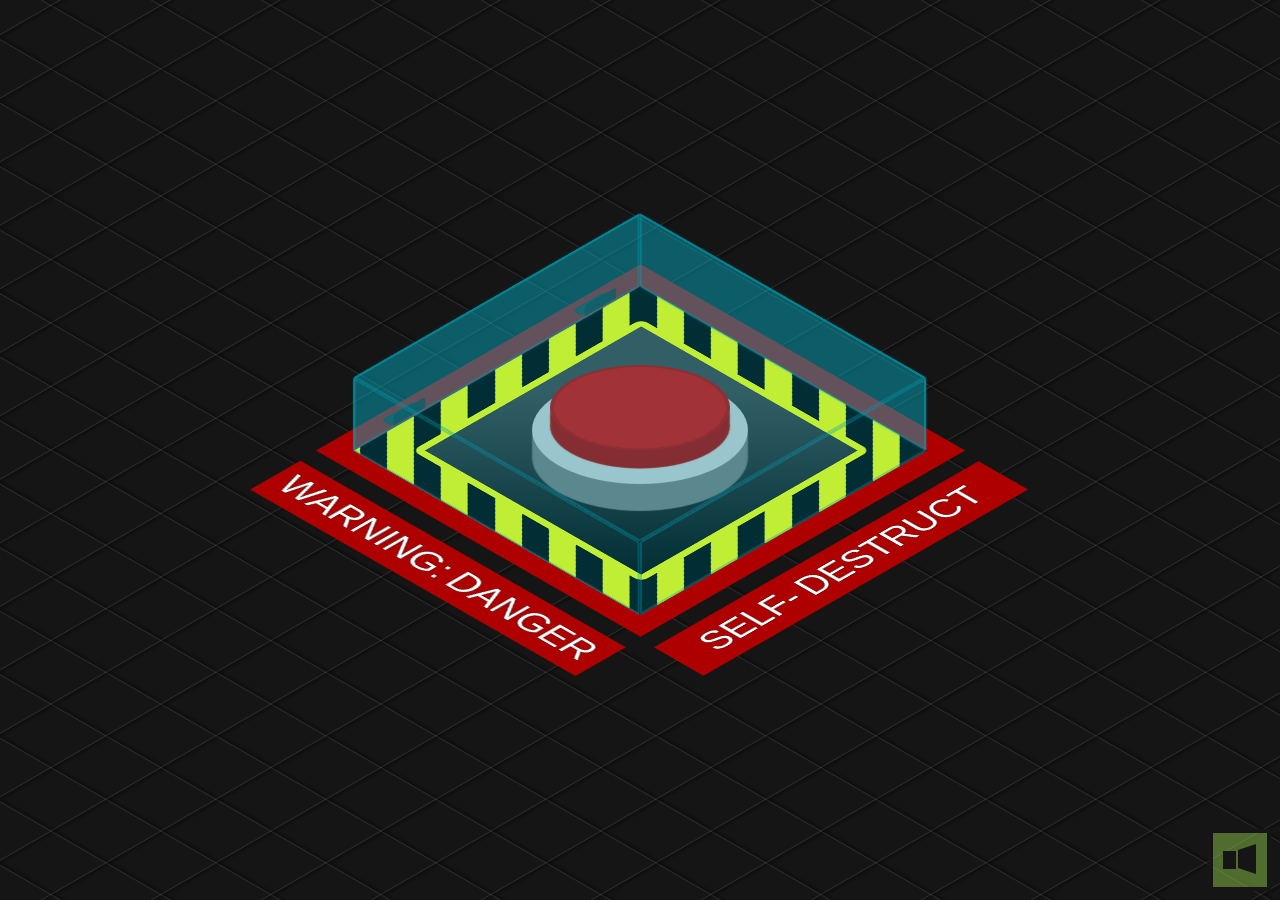
<file: index.html>
<!DOCTYPE html>
<html lang="vi">
<head>
    <meta charset="UTF-8">
    <meta http-equiv="X-UA-Compatible" content="IE=edge">
    <meta name="viewport" content="width=device-width, initial-scale=1.0">
   
    <title>My Love</title>
    <link rel="stylesheet" href="main.css">
    <link rel="shortcut icon" href="./icon.png" type="image/x-icon">
 
</head>
<body>
    <div class="grid"></div>

    <div class="warning"></div>

    <div class="base">
        <button id="activate">
            <span></span>
        </button>
    </div>

    <div class="box opened" id="cover">
        <div></div>
        <div></div>
        <div></div>
        <div></div>
        <div></div>
        <div></div>
        <span></span><span></span>
    </div>

    <div class="hinges"></div>

    <div class="text">
        SELF-&thinsp;DESTRUCT
    </div>
    
    <div id="panel2">
        <div id="msg">YOUR ANSWER IS FALSE</div>
        <span id="again">AGAIN PLEASE</span>
    </div>


    <div id="panel">
        <div id="msg">ANSWER NOW</div>
        <div id="time">9</div>
        <span id="abort"><a href="index2.html">YES</a></span>
        <span id="no">NO</span>
        <span id="detonate">Oc Cho</span>
    </div>

    <div id="turn-off"></div>
    <div id="closing"></div>

    <div id="restart"><button id="reload"></button></div>

    <div id="mute"></div>

    <audio id="alarm">
        <source src="https://josetxu.com/demos/sounds/self-destruct-alarm-count.mp3" type="audio/mpeg">
    </audio>
    
    <script src="main.js"></script>

</body>
</html>
</file>
<file: main.css>
body {
	
	margin: 0;
	padding: 0;
	width: 100vw;
	height: 100vh;
	display: flex;
	justify-content: center;
	align-items: center;
	overflow: hidden;
	background-color: #151515;
}

.base {
	background: #cacaca;
	width: 20vmin;
	border-radius: 27vmin;
	box-shadow: 0 6vmin 0.15vmin 0vmin #777, 0 4vmin 0.15vmin 0vmin #777, 0 2vmin 0.15vmin 0vmin #777;
	padding: 0vmin 2vmin 2vmin 2vmin;
	z-index: 1;
	transform: rotateX(60deg) rotateZ(0deg);
	margin-top: -4.5vmin;
	height: 22vmin;
}

button#activate {
	background: #d60505;
	border: 0;
	width: 20vmin;
	height: 19vmin;
	border-radius: 100%;
	position: relative;
	cursor: pointer;
	outline: none;
	z-index: 2;
	box-shadow: 0 4vmin 0.15vmin 0vmin #af0000, 0 2vmin 0.15vmin 0vmin #af0000;
	top: -2.5vmin;
	border: 0.5vmin solid #af0000a1;
	transition: all 0.25s ease 0s;
}

button#activate:hover {
	box-shadow: 0 3vmin 0.15vmin 0vmin #af0000, 0 1vmin 0.15vmin 0vmin #af0000;
	top: -1.5vmin;
	transition: all 0.5s ease 0s;
}
button#activate:active, button#activate.pushed {
	box-shadow: 0 1vmin 0.15vmin 0vmin #af0000, 0 1vmin 0.15vmin 0vmin #af0000;
	top: 0.5vmin;
	transition: all 0.25s ease 0s;
}
button#activate.pushed {
	box-shadow: 0 0 20px 10px #ff3c3c, 0 0 100px 50px #ff2828;
	background: #ff0000;
	border-bottom: 3px solid #00000020;
}


.box {
	transform: rotateX(-35deg) rotateY(45deg) rotateZ(0deg) rotate3d(1, 0, 0, 90deg);
	transform-origin: center top;
	transform-style: preserve-3d;
	width: 45vmin;
	position: absolute;
	z-index: 5;
	margin-top: 27vmin;
	transition: transform 1s ease 0s;
	cursor: pointer;
	height: 45vmin;
	margin-left: -32vmin;
}

.box.opened {
  transform: rotateX(-35deg) rotateY(45deg) rotateZ(0deg) rotate3d(1, 0, 0, 180deg);
}

.box div {
	position: absolute;
	width: 45vmin;
	height: 45vmin;
	background: #00bcd47d;
	opacity: 0.5;
	border: 3px solid #00a4b9;
	border-radius: 3px;
	box-sizing: border-box;
	box-shadow: 0 0 3px 0 #00bcd48a;
}

.box > div:nth-child(1) {
	opacity: 0;
}
.box > div:nth-child(2) {
	transform: rotateX(90deg) translate3d(0px, 5vmin, 5vmin);
	height: 10vmin;
}
.box > div:nth-child(3) {
	transform: rotateX(0deg) translate3d(0, 0, 10vmin);
}
.box > div:nth-child(4) {
	transform: rotateX(270deg) translate3d(0px, -5vmin, 40vmin);
	height: 10vmin;
}
.box > div:nth-child(5) {
	transform: rotateY(90deg) translate3d(-5vmin, 0, 40vmin);
	width: 10vmin;
}
.box > div:nth-child(6) {
	transform: rotateY(-90deg) translate3d(5vmin, 0vmin, 5vmin);
	width: 10vmin;
}




.grid {
	background:repeating-linear-gradient(150deg, rgba(255,255,255,0) 0, rgba(255,255,255,0) 49px, rgb(255 255 255 / 10%) 50px ,rgb(0 0 0 / 30%) 51px , rgba(255,255,255,0) 55px ), repeating-linear-gradient(30deg, rgba(255,255,255,0) 0, rgba(255,255,255,0) 49px, rgb(255 255 255 / 10%) 50px ,rgb(0 0 0 / 30%) 51px , rgba(255,255,255,0) 55px );
	position: fixed;
	width: 200vw;
	height: 150vh;
}


.warning {
	position: absolute;
	z-index: 0;
	width: 45vmin;
	height: 45vmin;
	background: repeating-linear-gradient(-45deg, black, black 3vmin, yellow 3vmin, yellow 6vmin);
	transform: rotateX(-35deg) rotateY(45deg) rotateZ(0deg) rotate3d(1, 0, 0, 90deg);
	box-shadow: 0 0 0 3vmin #af0000;
}

.warning:before {
	content: "";
	width: 80%;
	height: 80%;
	background: linear-gradient(45deg, #000000 0%, #414141 74%);
	float: left;
	margin-top: 10%;
	margin-left: 10%;
	border: 1vmin solid yellow;
	border-radius: 1vmin;
	box-sizing: border-box;
}

.warning:after {
	content: "WARNING:\2009 DANGER";
	color: white;
	transform: rotate(90deg);
	float: left;
	background: #af0000;
	position: absolute;
	bottom: 18.5vmin;
	left: -35vmin;
	font-size: 5vmin;
	font-family: Arial, Helvetica, serif;
	width: 49vmin;
	text-align: center;
	padding: 1vmin;
	text-shadow: 0 0 1px #000, 0 0 1px #000, 0 0 1px #000;
}





.hinges {
  position: absolute;
	z-index: 3;
	transform: rotateX(-35deg) rotateY(45deg) rotateZ(0deg) rotate3d(1, 0, 0, 90deg);
}


.hinges:before, .hinges:after {
	content: "";
	background: #2b2b2b;
	width: 5vmin;
	height: 1.5vmin;
	position: absolute;
	margin-top: -24.5vmin;
	z-index: 5;
	border: 2px solid #00000010;
	border-radius: 5px 5px 0 0;
	box-sizing: border-box;
	margin-left: -16.25vmin;
}
.hinges:after {
  margin-left: 13.75vmin;
  margin-top: -24.5vmin;
}


.box > span:before, .box > span:after {
	content: "";
	width: 5vmin;
	height: 1.5vmin;
	background: #103e4480;
	position: absolute;
	margin-left: 6vmin;
	border-radius: 0 0 5px 5px;
}
.box > span:after  {
  margin-left: 36vmin;
}

.box > span {
  transform: rotateX(89deg) translate(0.3vmin, 0.3vmin);
  position: absolute;
}





.text {
	position: absolute;
	margin-top: 55vmin;
	color: white;
	font-family: Arial, Helvetica, serif;
	font-size: 5vmin;
	text-shadow: 0 0 1px #000, 0 0 1px #000, 0 0 1px #000;
	perspective-origin: left;
	background: #af0000;
	padding: 1vmin;
	transform: rotateX(-35deg) rotateY(45deg) rotateZ(0deg) rotate3d(1, 0, 0, 90deg) translate(33.5vmin, -2vmin);
	text-align: center;
	width: 49vmin;
	
}

div#panel:before {
	content: "DO YOU LOVE ME";
	top: 3vmin;
	position: relative;
	font-size: 8vmin;
	width: 100vw;
	left: 0;
	z-index: 6;
	text-shadow: 0 0 1px #fff, 0 0 3px #fff;
	border-bottom: 1vmin dotted #fff;
}

#panel {
	position: absolute;
	background: #ff0000d0;
	color: #ffffff;
	font-family: Arial, Helvetica, serif;
	width: 90vmin;
	box-sizing: border-box;
	font-size: 3.25vmin;
	padding: 1vmin 2vmin;
	height: 60vmin;
	box-shadow: 0 0 0 100vmin #ff000060, 0 0 0 5vmin #ff000060;
	z-index: 5;
	display: none;
	text-align: center;
	text-shadow: 0 0 1px #fff, 0 0 3px #fff, 0 0 5px #fff;
	animation: warning-ligth 1s 0s infinite;
}

#panel.show {
	display: block !important;
}

#panel2 {
    position: absolute;
	background: #ff0000d0;
	color: #ffffff;
	font-family: Arial, Helvetica, serif;
	width: 90vmin;
	box-sizing: border-box;
	font-size: 3.25vmin;
	padding: 1vmin 2vmin;
	height: 60vmin;
	box-shadow: 0 0 0 100vmin #ff000060, 0 0 0 5vmin #ff000060;
	z-index: 5;
	display: none;
	text-align: center;
	text-shadow: 0 0 1px #fff, 0 0 3px #fff, 0 0 5px #fff;
	animation: warning-ligth 1s 0s infinite;
}

#panel2.show {
    display: block !important;
}

div#panel2::before {
    content: "WARNING";
	top: 3vmin;
	position: relative;
	font-size: 10vmin;
	width: 100vw;
	left: 0;
}

#msg {
	margin-top: 5vmin;
	text-shadow: 0 0 2px #fff;
    font-size: 50px;
}

#time {
	font-size: 10vmin;
	background: #00000080;
	max-width: 35vmin;
	margin: 6vmin auto 5vmin !important;
	position: relative;
	border-radius: 0.25vmin;
	text-shadow: 0 0 3px #000, 0 0 2px #000, 0 0 3px #000, 0 0 4px #000, 0 0 5px #000;
	padding: 1vmin 0;
}

#time:before {
	content: "00:0";
}

#abort {
	background: #ffffffb8;
	color: #d30303;
	cursor: pointer;
	padding: 1vmin 2.75vmin;
	font-size: 6vmin;
	border-radius: 0.25vmin;
	font-weight: bold;
	animation: highlight 1s 0s infinite;
}

#abort:hover {
  background: #ffffff;
	box-shadow: 0 0 15px 5px #fff;
}

#no {
    background: #ffffffb8;
	color: #d30303;
	cursor: pointer;
	padding: 1vmin 2.75vmin;
	font-size: 6vmin;
	border-radius: 0.25vmin;
	font-weight: bold;
	animation: highlight 1s 0s infinite;
}

#no:hover {
    background: #ffffff;
	box-shadow: 0 0 15px 5px #fff;
}

#again {
    background: #ffffffb8;
	color: #d30303;
	cursor: pointer;
	padding: 1vmin 2.75vmin;
	font-size: 6vmin;
	border-radius: 0.25vmin;
	font-weight: bold;
	animation: highlight 1s 0s infinite;
    position: absolute;
    top: 70%;
    right: 22%;
}

#again:hover {
    background: #ffffff;
	box-shadow: 0 0 15px 5px #fff;
}


@keyframes highlight {
	50% { box-shadow: 0 0 15px 5px #fff;}
}








div#turn-off {
	position: fixed;
	background: #ffffff80;
	left: 0;
	width: 100vw;
	height: 0vh;
	z-index: 7;
}

div#turn-off:before, div#turn-off:after {
	content: "";
	position: fixed;
	left: 0;
	top: 0;
	height: 0vh;
	background: #000;
	width: 100vw;
	transition: height 0.5s ease 0s;
}
div#turn-off:after {
	top: inherit;
	bottom: 0;
}


div#turn-off.close {
	height: 100vh;
}

div#turn-off.close:before, div#turn-off.close:after {
	transition: height 0.1s ease 0.1s;
	height: 49.75vh;
}




#time.crono {
	background: #ffffffba;
	transition: background 0.5s ease 0s;
	color: #ff0000;
	text-shadow: 0 0 1px #ffffff, 0 0 2px #ffffff, 0 0 2px #ffffff;
}
#detonate {
	display: none;
	color: #fff;
	z-index: 5;
	font-size: 8vmin;
	font-family: Arial, Helvetica, serif;
	text-shadow: 0 0 1px #fff, 0 0 2px #fff, 0 0 3px #fff;
}	
#detonate.show {
	display: block;
	animation: blink 0.25s 0s infinite;
}	

#abort.hide {
	display: none;
}

#no.hide {
    display: none;
}

#again.hide {
    display: none;
}


@keyframes blink {
	50% { opacity: 0;}
}








#closing {
	width: 100vw;
	height: 100vh;
	left: 0;
	position: absolute;
}

div#closing:before, div#closing:after {
	content: "";
	width: 50vw;
	height: 1.5vh;
	left: -50vw;
	top: 49vh;
	position: absolute;
	background: #000000;
	z-index: 7;
	transition: left 0.2s ease 0s;
}

div#closing:after {
	right: -50vw;
	transition: right 0.2s ease 0s;
	left: initial;
}


div#closing.close:before {
	left: 0;
	transition: left 0.2s ease 0.2s;
}


div#closing.close:after {
	right: 0;
	transition: right 0.2s ease 0.2s;
}



#restart {
	position: absolute;
	z-index: 8;
	display: none;
}
#reload {
	position: absolute;
	z-index: 8;
	width: 10vmin;
	height: 10vmin;
	border-radius: 100%;
	border: 0;
	margin-top: -5vmin;
	margin-left: -2.5vmin;
	opacity: 0;
	cursor: pointer;
	transform: rotate(0deg);
	transition: transform 0.5s ease 0s;
	outline: none;
}
#reload:hover {
	background: #ef0000;
	transform: rotate(360deg);
	transition: transform 0.5s ease 0s;
}
#restart.show { 
	display: block; 
}

#restart.show #reload {  
	animation: refresh 3.5s 0s 1; 
	opacity:1;
}


@keyframes refresh {
		0% { opacity: 0; }
	 50% { opacity: 0; }
	100% { opacity: 1; }
}


button#reload:before {
	content: "";
	width: 6vmin;
	height: 6vmin;
	position: absolute;
	left: 2vmin;
	top: 2vmin;
	border-radius: 100%;
	border: 1vmin solid #000;
	box-sizing: border-box;
	border-bottom-color: transparent;
}

button#reload:after {
	content: "";
	border: 1.25vmin solid transparent;
	border-top: 2vmin solid black;
	position: absolute;
	transform: rotate(40deg) translate(0.5vmin, 1.25vmin);
}





@keyframes warning-ligth {
	 0% { box-shadow: 0 0 0 100vmin #ff000060, 0 0 0 5vmin #ff000060; }
	50% { box-shadow: 0 0 0 100vmin #ff000020, 0 0 0 5vmin #ff000020; }
}



#mute {
    position: absolute;
    bottom: 1vmin;
    right: 1vmin;
    background: #8bc34a80;
    width: 6vmin;
    height: 6vmin;
    cursor: pointer;
    border: 0.5vmin solid #151515;
}
#mute.muted {
    background: #ff000080;
}

#mute:before {
    content: "";
    border: 0.75vmin solid transparent;
    height: 2vmin;
    border-right: 2vmin solid #151515;
    position: absolute;
    border-left-width: 0;
    top: 1.25vmin;
    right: 1.25vmin;
}
#mute:after {
    content: "";
    border: 0vmin solid transparent;
    height: 2vmin;
    border-right: 1.5vmin solid #151515;
    position: absolute;
    top: 2vmin;
    right: 3.5vmin;
}


#abort a {
    text-decoration: none;
    color: #d30303;
}
</file>
